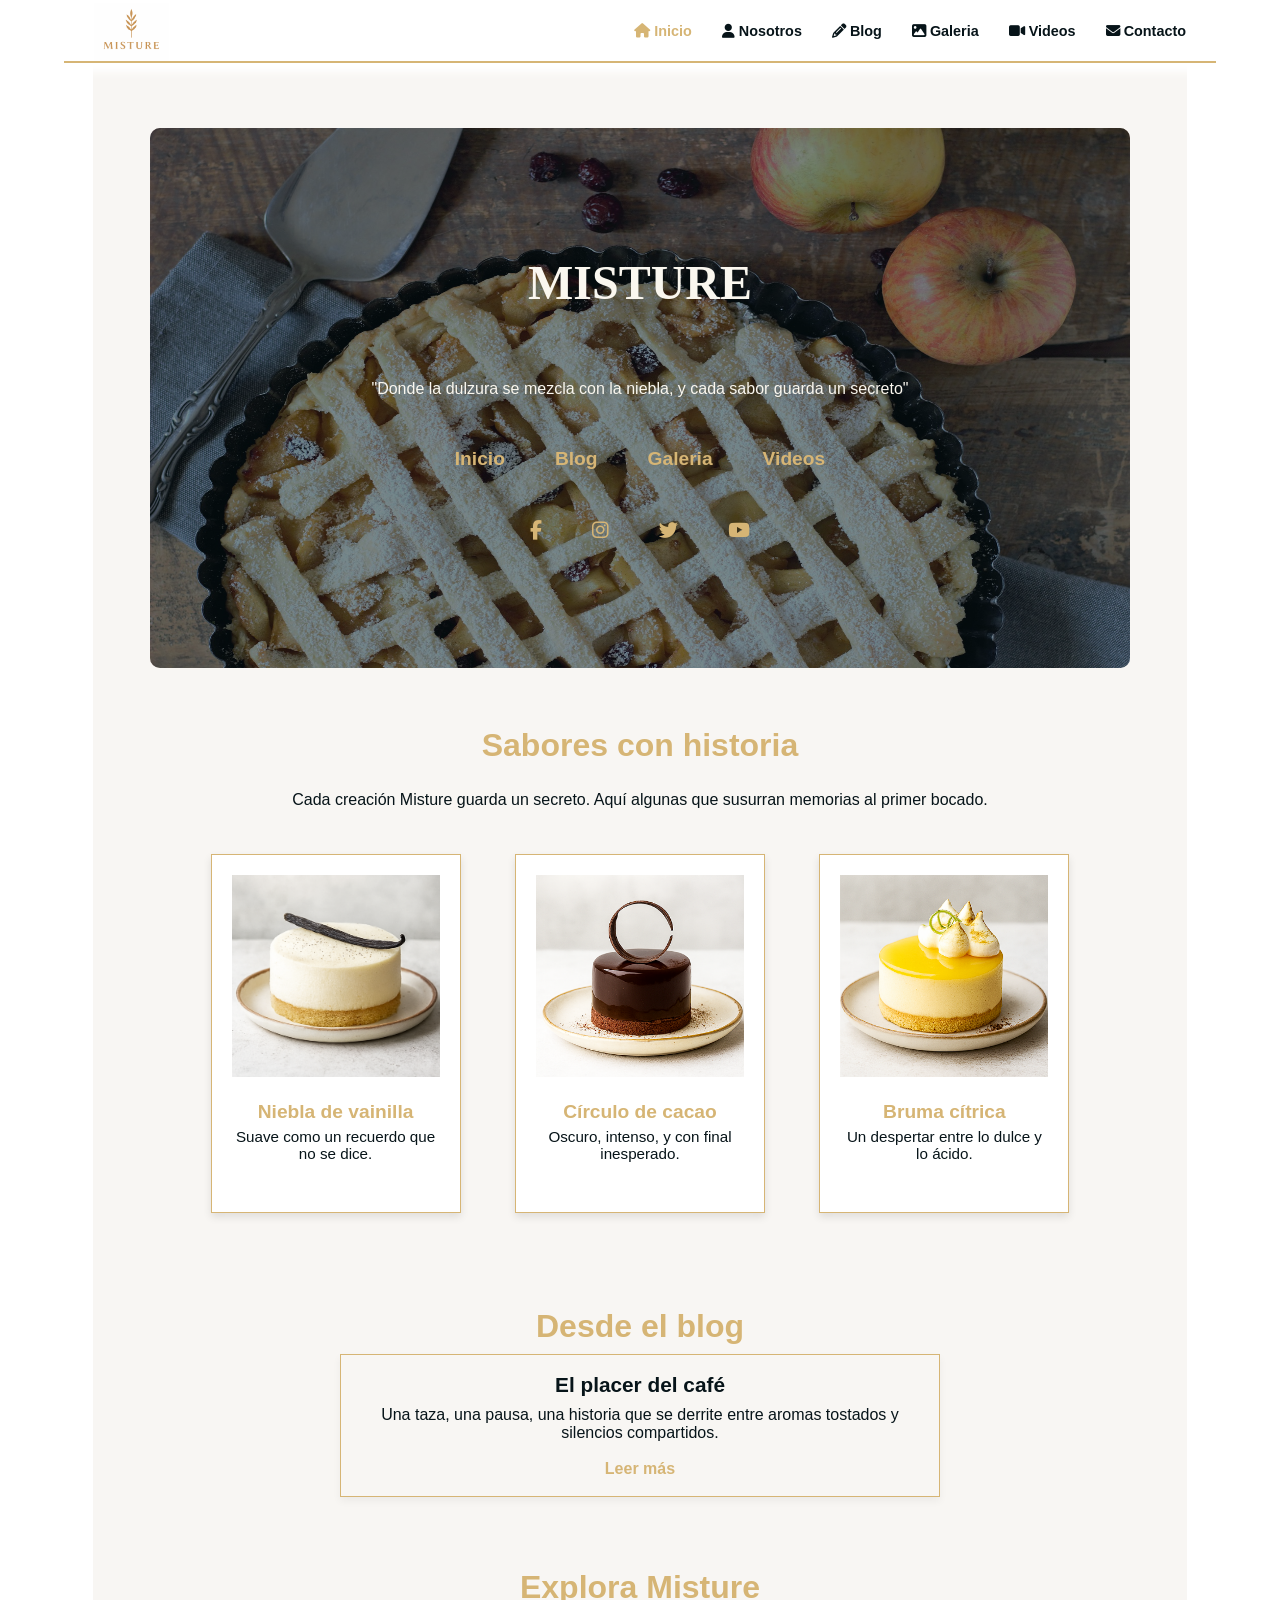
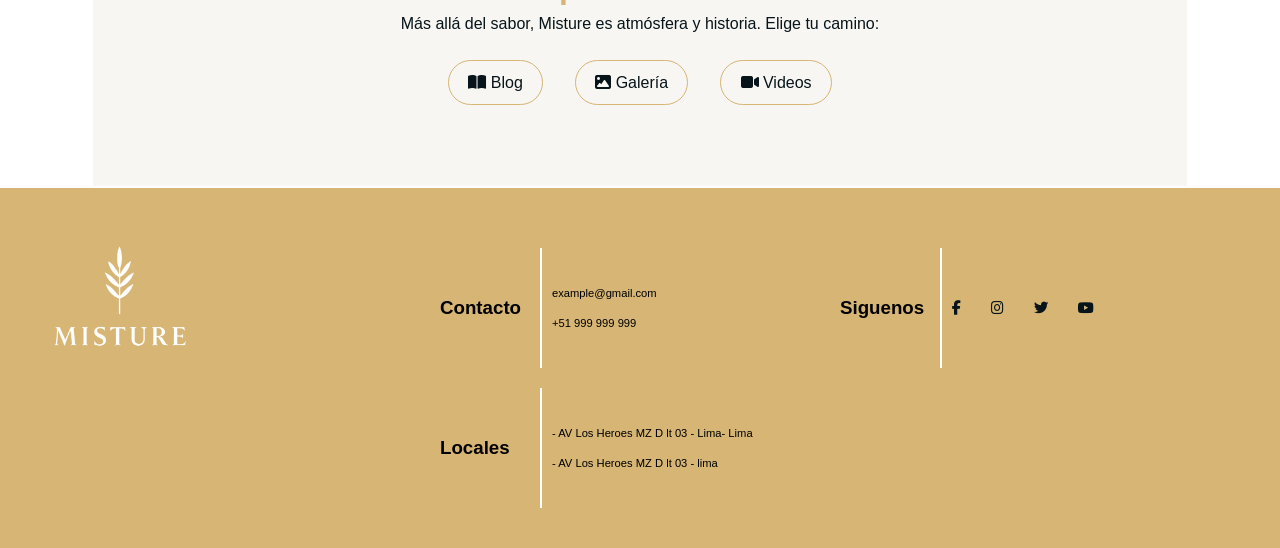
<file: index.html>
<!DOCTYPE html>
<html lang="es">

<head>
    <meta charset="UTF-8">
    <meta name="viewport" content="width=device-width, initial-scale=1.0">
    <link rel="stylesheet" href="css/style.css">
    <link rel="stylesheet" href="css/responsive.css">

    <link rel="shortcut icon" href="img/logo/iconLogoMistureOscuro.png" type="image/x-icon">

    <link rel="preconnect" href="https://fonts.googleapis.com">
    <link rel="preconnect" href="https://fonts.gstatic.com" crossorigin>
    <link href="https://fonts.googleapis.com/css2?family=Playwrite+DE+Grund+Guides&display=swap" rel="stylesheet">
    <link rel="stylesheet" href="https://cdnjs.cloudflare.com/ajax/libs/font-awesome/6.4.0/css/all.min.css">


    <title>Misture</title>
</head>

<body>

    <div id="mainContainer">
        <header class="header">
            <div class="headerHead">
                <img src="img/logo/logoMistureClaro.png" alt="logo Misture">
                <nav class="menu">
                    <ul>
                        <li class="active"><a href="index.html" class="active"><i class="fa-solid fa-house"></i> Inicio</a></li>
                        <li><a href="nosotros.html"><i class="fa-solid fa-user"></i> Nosotros</a></li>
                        <li><a href="blog.html"><i class="fa-solid fa-pencil"></i> Blog</a></li>
                        <li><a href="galeria.html"><i class="fa-solid fa-image"></i> Galeria</a></li>
                        <li><a href="video.html"><i class="fa-solid fa-video"></i> Videos</a></li>
                        <li><a href="contacto.html"><i class="fa-solid fa-envelope"></i> Contacto</a></li>
                    </ul>
                </nav>
                <button id="toggleBtn"><i class="fa-solid fa-bars"></i></button>
            </div>
        </header>

        <div class="content">
            <section id="presentation">
                <img src="img/apple-pie-5479993_1920.jpg" alt="apple-pie-5479993_1920">
                <div class="txtPresentation">
                    <h1>MISTURE</h1>
                    <p>"Donde la dulzura se mezcla con la niebla, y cada sabor guarda un secreto"</p>
                    <div class="menu">
                        <ul>
                            <li><a href="index.html"> Inicio</a></li>
                            <li><a href="blog.html">Blog</a></li>
                            <li><a href="galeria.html">Galeria</a></li>
                            <li><a href="video.html">Videos</a></li>
                        </ul>
                    </div>

                    <div class="menu ">
                        <ul>
                            <li><a href="https://www.facebook.com" target="_blank"><i
                                        class="fa-brands fa-facebook-f"></i></a></li>
                            <li><a href="https://www.instagram.com" target="_blank"><i
                                        class="fa-brands fa-instagram"></i></a></li>
                            <li><a href="https://www.x.com" target="_blank"><i class="fa-brands fa-twitter"></i></a>
                            </li>
                            <li><a href="https://www.youtube.com" target="_blank"><i
                                        class="fa-brands fa-youtube"></i></a></li>
                        </ul>
                    </div>

                </div>
            </section>

            <section class="sabores">
                <h2>Sabores con historia</h2> <br>
                <p>Cada creación Misture guarda un secreto. Aquí algunas que susurran memorias al primer bocado.</p>

                <div class="sabores-flex">
                    <div class="sabor-card">
                        <img src="img/nieblaDeVainilla.png" alt="imagen de niebla de Vainilla">
                        <div class="cardText">
                            <h3>Niebla de vainilla</h3>
                            <p>Suave como un recuerdo que no se dice.</p>
                        </div>
                    </div>
                    <div class="sabor-card">
                        <img src="img/CirculoDeCacao.png" alt="imagen de Circulo De Cacao">
                        <div class="cardText">
                            <h3>Círculo de cacao</h3>
                            <p>Oscuro, intenso, y con final inesperado.</p>
                        </div>
                    </div>
                    <div class="sabor-card">
                        <img src="img/BrumaCitrica.png" alt="imagen de Bruma Citrica">
                        <div class="cardText">
                            <h3>Bruma cítrica</h3>
                            <p>Un despertar entre lo dulce y lo ácido.</p>
                        </div>
                    </div>
                </div>
            </section>

            <section class="destacado-blog">
                <h2>Desde el blog</h2>
                <article>
                    <h3>El placer del café</h3>
                    <p>Una taza, una pausa, una historia que se derrite entre aromas tostados y silencios compartidos.
                    </p>
                    <a href="blog.html">Leer más</a>
                </article>
            </section>

            <section class="explora">
                <h2>Explora Misture</h2>
                <p>Más allá del sabor, Misture es atmósfera y historia. Elige tu camino:</p>
                <div class="explora-links">
                    <a href="blog.html"><i class="fa-solid fa-book-open"></i> Blog</a>
                    <a href="galeria.html"><i class="fa-solid fa-image"></i> Galería</a>
                    <a href="videos.html"><i class="fa-solid fa-video"></i> Videos</a>
                </div>
            </section>

        </div>

    </div>

    <footer class="footer">
        <div class="footer-card">
            <img src="img/logo/logoMisture-removebg-preview.png" alt="">
        </div>

        <div class="footer-card">
            <h3>Contacto</h3>
            <div class="line-separcion"></div>
            <div class="footer-card-txt">
                <p>example@gmail.com</p> <br>
                <p>+51 999 999 999</p>
            </div>
        </div>

        <div class="footer-card">
            <h3>Siguenos</h3>
            <div class="line-separcion"></div>
            <div class="menu ">
                <ul>
                    <li><a href="https://www.facebook.com" target="_blank"><i class="fa-brands fa-facebook-f"></i></a>
                    </li>
                    <li><a href="https://www.instagram.com" target="_blank"><i class="fa-brands fa-instagram"></i></a>
                    </li>
                    <li><a href="https://www.x.com" target="_blank"><i class="fa-brands fa-twitter"></i></a></li>
                    <li><a href="https://www.youtube.com" target="_blank"><i class="fa-brands fa-youtube"></i></a></li>
                </ul>
            </div>
        </div>

        <div class="footer-card">
            <h3>Locales</h3>
            <div class="line-separcion"></div>
            <div class="footer-card-txt">
                <p>- AV Los Heroes MZ D lt 03 - Lima- Lima</p><br>
                <p>- AV Los Heroes MZ D lt 03 - lima</p>
            </div>
        </div>
    </footer>

    <script src="app.js"></script>

</body>

</html>
</file>
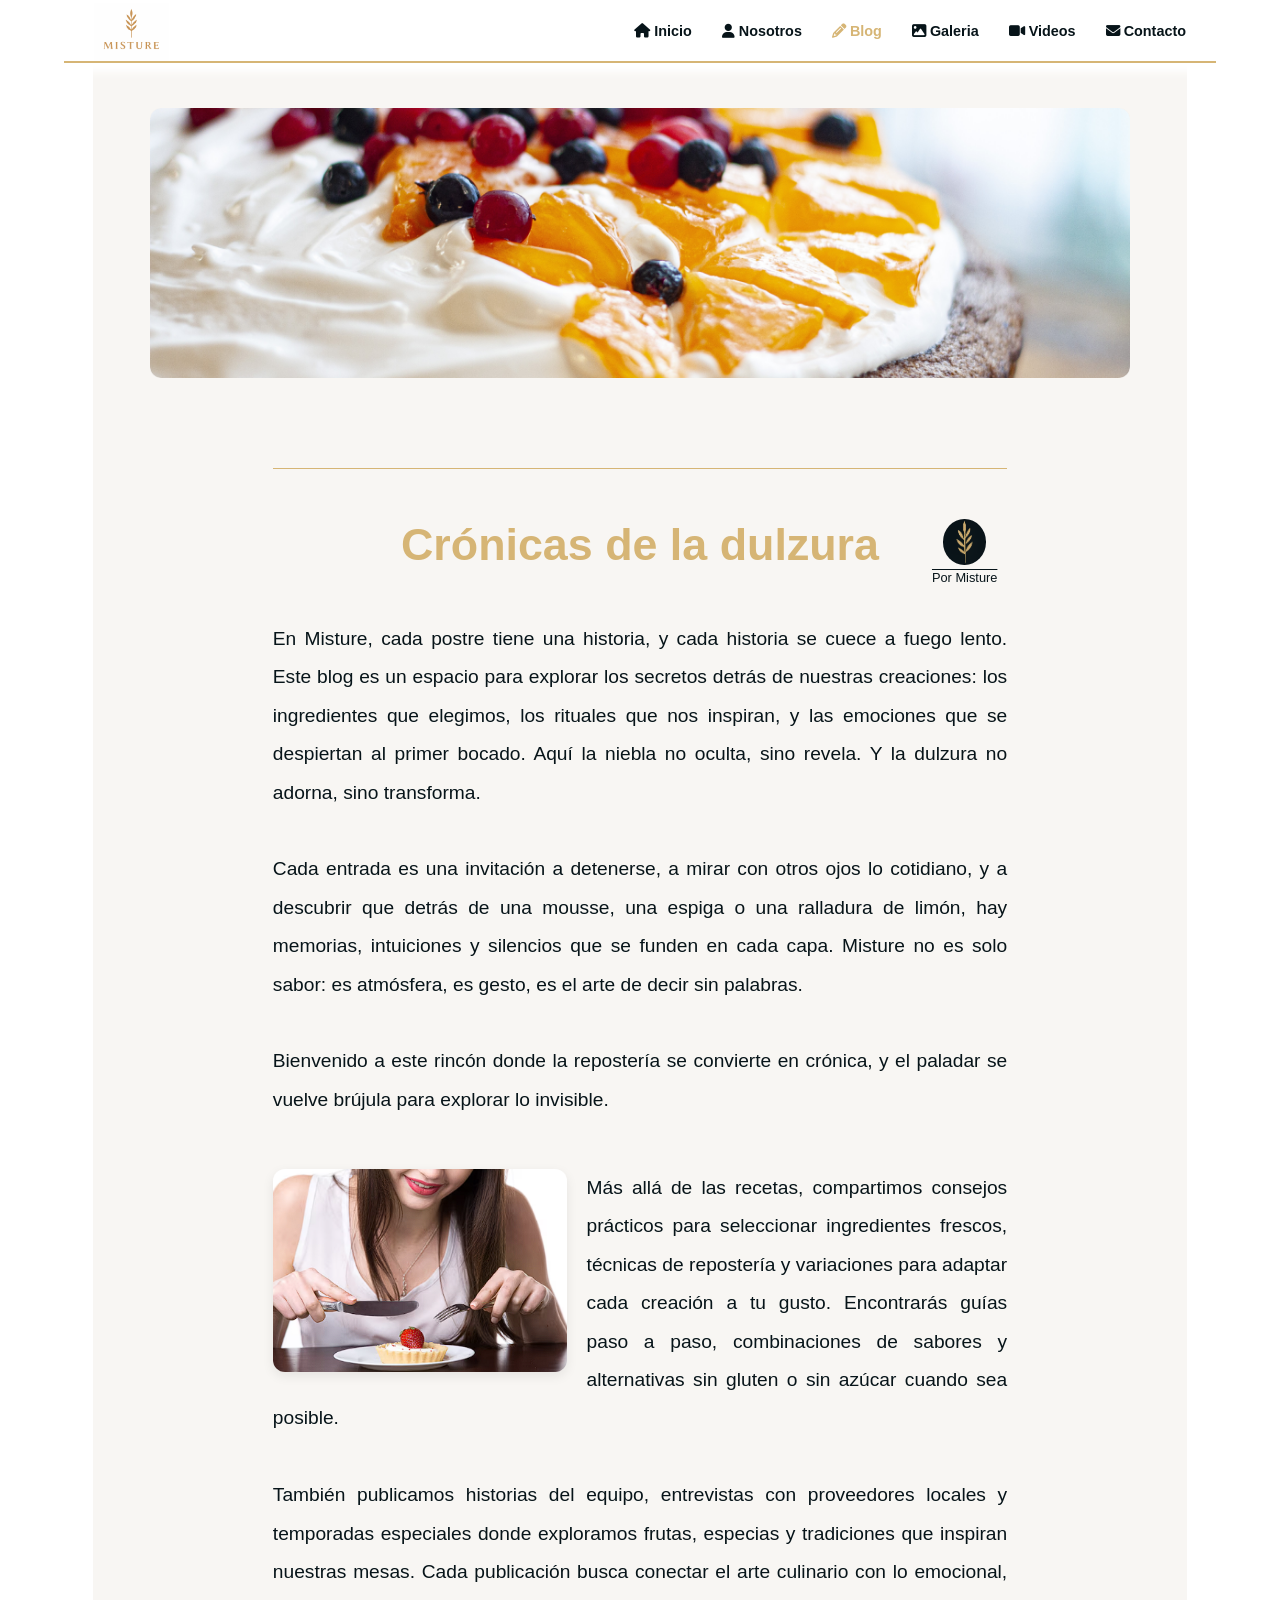
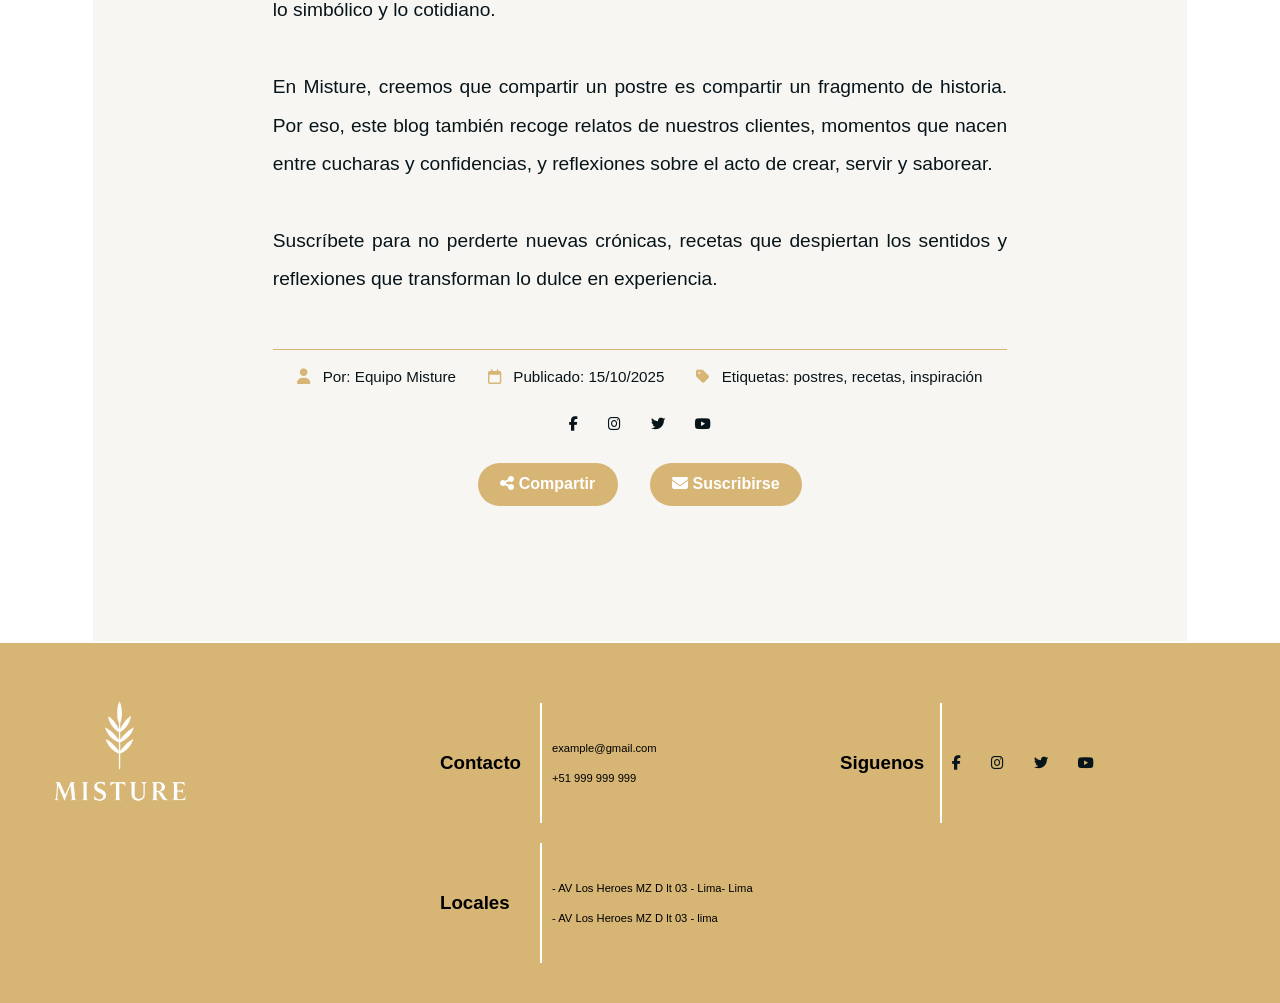
<file: blog.html>
<!DOCTYPE html>
<html lang="es">

<head>
    <meta charset="UTF-8">
    <meta name="viewport" content="width=device-width, initial-scale=1.0">
    <link rel="stylesheet" href="css/style.css">
    <link rel="stylesheet" href="css/styleBlog.css">
    <link rel="stylesheet" href="css/responsive.css">

    <link rel="shortcut icon" href="img/logo/iconLogoMistureOscuro.png" type="image/x-icon">
    <link rel="preconnect" href="https://fonts.googleapis.com">
    <link rel="preconnect" href="https://fonts.gstatic.com" crossorigin>
    <link href="https://fonts.googleapis.com/css2?family=Playwrite+DE+Grund+Guides&display=swap" rel="stylesheet">
    <link rel="stylesheet" href="https://cdnjs.cloudflare.com/ajax/libs/font-awesome/6.4.0/css/all.min.css">
    <title>Misture - Blog</title>
</head>

<body>

    <div id="mainContainer">

        <header class="header">
            <div class="headerHead">
                <img src="img/logo/logoMistureClaro.png" alt="logo Misture">
                <nav class="menu">
                    <ul>
                        <li><a href="index.html"><i class="fa-solid fa-house"></i> Inicio</a></li>
                        <li><a href="nosotros.html"><i class="fa-solid fa-user"></i> Nosotros</a></li>
                        <li class="active"><a href="blog.html" class="active"><i class="fa-solid fa-pencil"></i>
                                Blog</a></li>
                        <li><a href="galeria.html"><i class="fa-solid fa-image"></i> Galeria</a></li>
                        <li><a href="video.html"><i class="fa-solid fa-video"></i> Videos</a></li>
                        <li><a href="contacto.html"><i class="fa-solid fa-envelope"></i> Contacto</a></li>
                    </ul>
                </nav>
                <button id="toggleBtn"><i class="fa-solid fa-bars"></i></button>
            </div>
        </header>

        <div class="content">

            <div class="imgBlog">
                <img src="img/cake-4910417.jpg" alt="">
            </div>


            <div class="blog">

                <div class="blog-text">

                    <div class="blog-header">
                        <div></div>
                        <h1>Crónicas de la dulzura</h1>
                        <div class="blog-autor">
                            <img src="img/logo/iconLogoMistureOscuro.png" alt="logo Misture">
                            <p>Por Misture</p>
                        </div>
                    </div>

                    <div class="blog-intro">
                        <p>
                            En Misture, cada postre tiene una historia, y cada historia se cuece a fuego lento.
                            Este blog es un espacio para explorar los secretos detrás de nuestras creaciones:
                            los ingredientes que elegimos, los rituales que nos inspiran, y las emociones que se
                            despiertan al primer bocado.
                            Aquí la niebla no oculta, sino revela. Y la dulzura no adorna, sino transforma.
                            <br><br>
                            Cada entrada es una invitación a detenerse, a mirar con otros ojos lo cotidiano,
                            y a descubrir que detrás de una mousse, una espiga o una ralladura de limón,
                            hay memorias, intuiciones y silencios que se funden en cada capa.
                            Misture no es solo sabor: es atmósfera, es gesto, es el arte de decir sin palabras.
                            <br><br>
                            Bienvenido a este rincón donde la repostería se convierte en crónica,
                            y el paladar se vuelve brújula para explorar lo invisible.
                        </p>
                    </div>

                    <section class="blog-body">
                        <div class="blog-cuerpo">
                            <img src="img/persona comiendo .png" alt="Persona disfrutando un postre Misture">
                            <p>
                                Más allá de las recetas, compartimos consejos prácticos para seleccionar ingredientes
                                frescos,
                                técnicas de repostería y variaciones para adaptar cada creación a tu gusto.
                                Encontrarás guías paso a paso, combinaciones de sabores y alternativas sin gluten o sin
                                azúcar cuando sea posible.
                                <br><br>
                                También publicamos historias del equipo, entrevistas con proveedores locales y
                                temporadas especiales
                                donde exploramos frutas, especias y tradiciones que inspiran nuestras mesas.
                                Cada publicación busca conectar el arte culinario con lo emocional, lo simbólico y lo
                                cotidiano.
                                <br><br>
                                En Misture, creemos que compartir un postre es compartir un fragmento de historia.
                                Por eso, este blog también recoge relatos de nuestros clientes, momentos que nacen entre
                                cucharas y confidencias,
                                y reflexiones sobre el acto de crear, servir y saborear.
                                <br><br>
                                Suscríbete para no perderte nuevas crónicas, recetas que despiertan los sentidos
                                y reflexiones que transforman lo dulce en experiencia.
                            </p>
                        </div>
                    </section>

                </div>

                <div class="blog-meta">
                    <span class="author"><i class="fa-solid fa-user"></i> Por: Equipo Misture</span>
                    <span class="date"><i class="fa-regular fa-calendar"></i> Publicado: 15/10/2025</span>
                    <span class="tags"><i class="fa-solid fa-tag"></i> Etiquetas: postres, recetas, inspiración</span>
                </div>

                <div class="menu-blog">
                    <div class="menu ">
                        <ul>
                            <li><a href="https://www.facebook.com" target="_blank"><i
                                        class="fa-brands fa-facebook-f"></i></a></li>
                            <li><a href="https://www.instagram.com" target="_blank"><i
                                        class="fa-brands fa-instagram"></i></a></li>
                            <li><a href="https://www.x.com" target="_blank"><i class="fa-brands fa-twitter"></i></a>
                            </li>
                            <li><a href="https://www.youtube.com" target="_blank"><i
                                        class="fa-brands fa-youtube"></i></a></li>
                        </ul>
                    </div>
                </div>

                <div class="blog-actions">
                    <a href="#" class="btn"><i class="fa-solid fa-share-nodes"></i> Compartir</a>
                    <a href="#" class="btn"><i class="fa-solid fa-envelope"></i> Suscribirse</a>
                </div>
            </div>
        </div>
    </div>

    <footer class="footer">
        <div class="footer-card">
            <img src="img/logo/logoMisture-removebg-preview.png" alt="">
        </div>

        <div class="footer-card">
            <h3>Contacto</h3>
            <div class="line-separcion"></div>
            <div class="footer-card-txt">
                <p>example@gmail.com</p> <br>
                <p>+51 999 999 999</p>
            </div>
        </div>

        <div class="footer-card">
            <h3>Siguenos</h3>
            <div class="line-separcion"></div>
            <div class="menu ">
                <ul>
                    <li><a href="https://www.facebook.com" target="_blank"><i class="fa-brands fa-facebook-f"></i></a>
                    </li>
                    <li><a href="https://www.instagram.com" target="_blank"><i class="fa-brands fa-instagram"></i></a>
                    </li>
                    <li><a href="https://www.x.com" target="_blank"><i class="fa-brands fa-twitter"></i></a></li>
                    <li><a href="https://www.youtube.com" target="_blank"><i class="fa-brands fa-youtube"></i></a></li>
                </ul>
            </div>
        </div>

        <div class="footer-card">
            <h3>Locales</h3>
            <div class="line-separcion"></div>
            <div class="footer-card-txt">
                <p>- AV Los Heroes MZ D lt 03 - Lima- Lima</p><br>
                <p>- AV Los Heroes MZ D lt 03 - lima</p>
            </div>
        </div>
    </footer>

    <script src="app.js"></script>

</body>

</html>
</file>
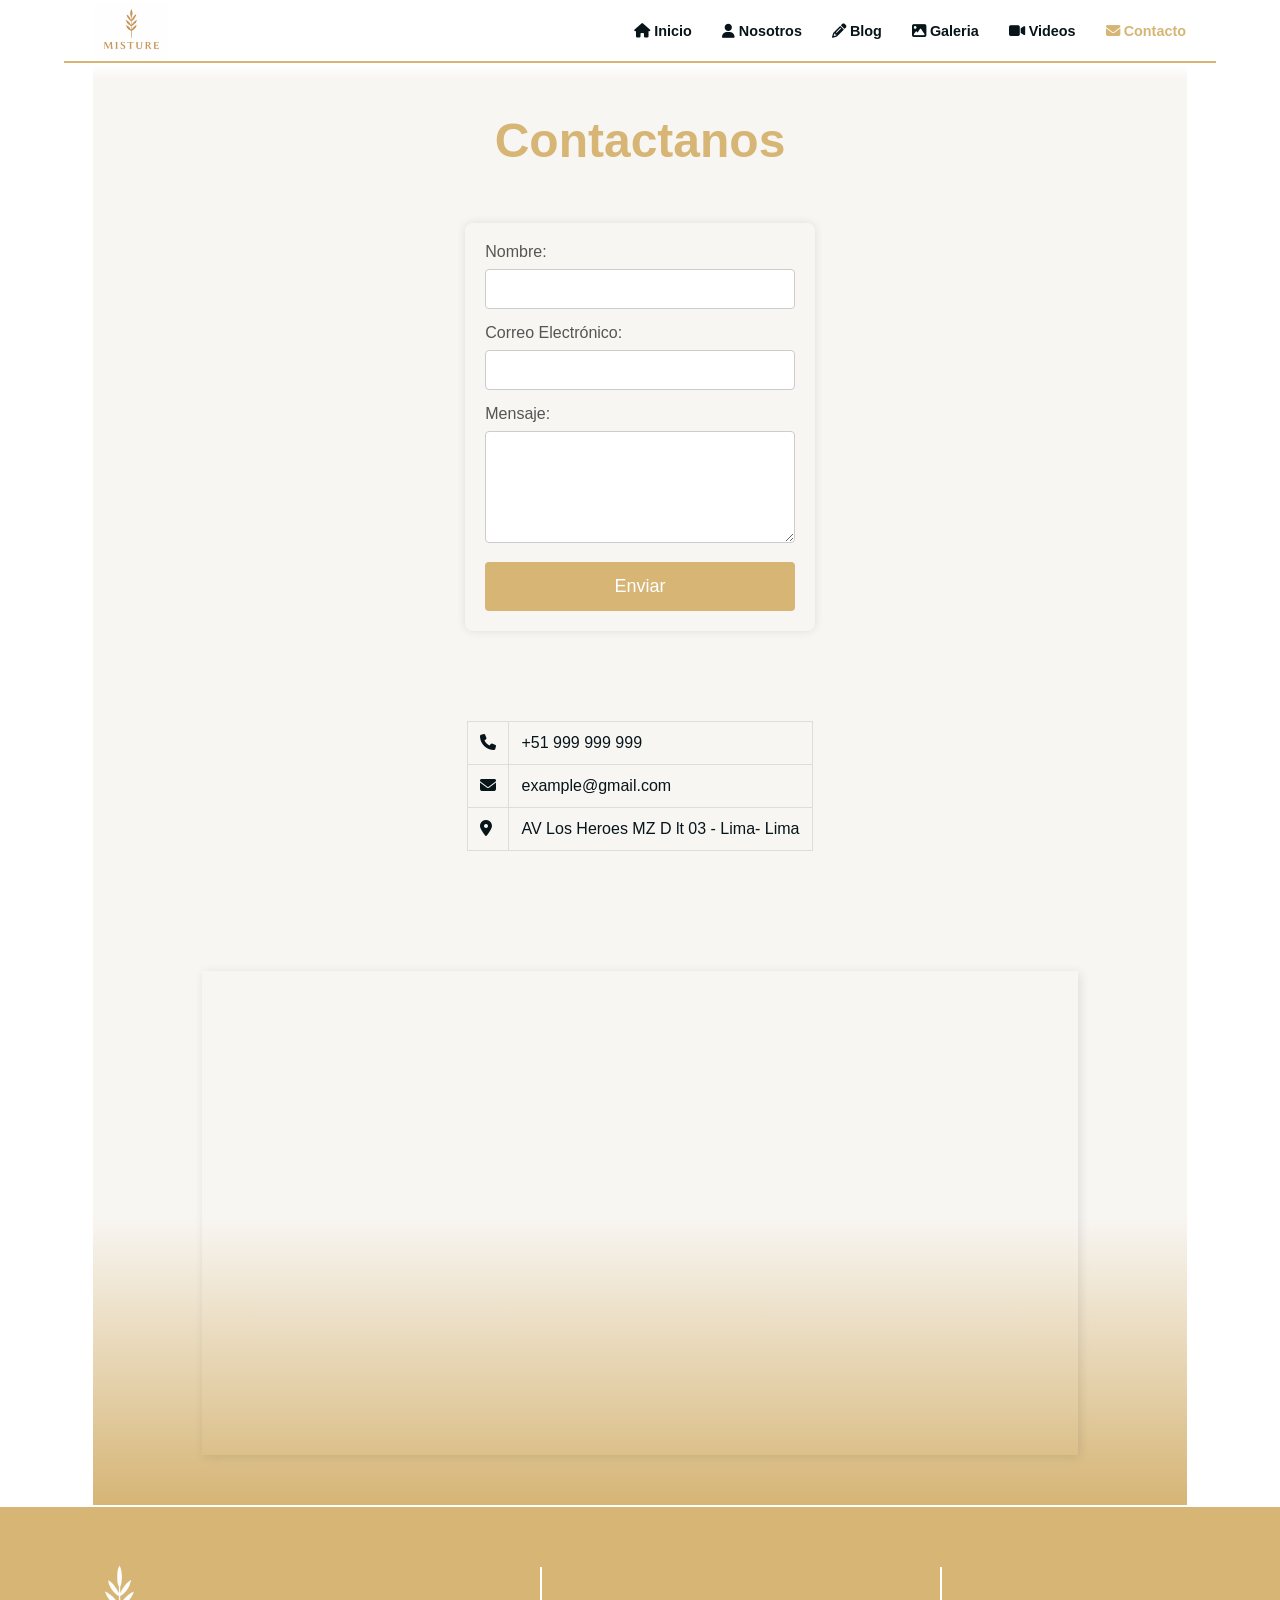
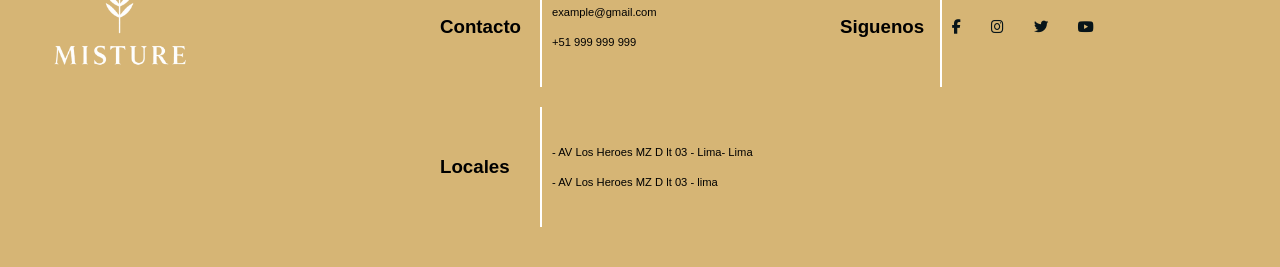
<file: contacto.html>
<!DOCTYPE html>
<html lang="es">

<head>
    <meta charset="UTF-8">
    <meta name="viewport" content="width=device-width, initial-scale=1.0">
    <link rel="stylesheet" href="css/style.css">
    <link rel="stylesheet" href="css/styleBlog.css">
    <link rel="stylesheet" href="css/styleVideo.css">
    <link rel="stylesheet" href="css/styleGaleria.css">
    <link rel="stylesheet" href="css/styleContacto.css">
    <link rel="stylesheet" href="css/responsive.css">

    <link rel="shortcut icon" href="img/logo/iconLogoMistureOscuro.png" type="image/x-icon">

    <link rel="preconnect" href="https://fonts.googleapis.com">
    <link rel="preconnect" href="https://fonts.gstatic.com" crossorigin>
    <link href="https://fonts.googleapis.com/css2?family=Playwrite+DE+Grund+Guides&display=swap" rel="stylesheet">
    <link rel="stylesheet" href="https://cdnjs.cloudflare.com/ajax/libs/font-awesome/6.4.0/css/all.min.css">


    <title>Misture - Contacto</title>
</head>

<body>

    <div id="mainContainer">
        <header class="header">
            <div class="headerHead">
                <img src="img/logo/logoMistureClaro.png" alt="logo Misture">
                <nav class="menu">
                    <ul>
                        <li><a href="index.html"><i class="fa-solid fa-house"></i> Inicio</a></li>
                        <li><a href="nosotros.html"><i class="fa-solid fa-user"></i> Nosotros</a></li>
                        <li><a href="blog.html"><i class="fa-solid fa-pencil"></i> Blog</a></li>
                        <li><a href="galeria.html"><i class="fa-solid fa-image"></i> Galeria</a></li>
                        <li><a href="video.html"><i class="fa-solid fa-video"></i> Videos</a></li>
                        <li class="active"><a href="contacto.html" class="active"> <i
                                    class="fa-solid fa-envelope"></i></i>
                                Contacto</a></li>
                    </ul>
                </nav>
                <button id="toggleBtn"><i class="fa-solid fa-bars"></i></button>
            </div>
        </header>

        <div class="content">
            <h1>Contactanos</h1>

            <div class="contact-form">
                <form action="#" method="post">
                    <label for="name">Nombre:</label>
                    <input type="text" id="name" name="name" required>

                    <label for="email">Correo Electrónico:</label>
                    <input type="email" id="email" name="email" required>

                    <label for="message">Mensaje:</label>
                    <textarea id="message" name="message" rows="5" required></textarea>

                    <button type="submit">Enviar</button>
                </form>
            </div>

            <div class="contactos">
                <table>
                    <tr>
                        <td><i class="fa-solid fa-phone"></i></td>
                        <td>+51 999 999 999</td>
                    </tr>
                    <tr>
                        <td><i class="fa-solid fa-envelope"></i></td>
                        <td>example@gmail.com </td>
                    </tr>
                    <tr>
                        <td><i class="fa-solid fa-location-dot"></i></td>
                        <td>AV Los Heroes MZ D lt 03 - Lima- Lima</td>
                    </tr>


                </table>
            </div>

            <div class="mapa">
                <iframe
                    src="https://www.google.com/maps/embed?pb=!1m14!1m12!1m3!1d3280.820622186393!2d-76.94693818162314!3d-12.072720360249399!2m3!1f0!2f0!3f0!3m2!1i1024!2i768!4f13.1!5e0!3m2!1ses!2spe!4v1762739074972!5m2!1ses!2spe"
                    width="600" height="450" style="border:0;" allowfullscreen="" loading="lazy"
                    referrerpolicy="no-referrer-when-downgrade"></iframe>
            </div>

        </div>

    </div>

    <footer class="footer">
        <div class="footer-card">
            <img src="img/logo/logoMisture-removebg-preview.png" alt="">
        </div>

        <div class="footer-card">
            <h3>Contacto</h3>
            <div class="line-separcion"></div>
            <div class="footer-card-txt">
                <p>example@gmail.com</p> <br>
                <p>+51 999 999 999</p>
            </div>
        </div>

        <div class="footer-card">
            <h3>Siguenos</h3>
            <div class="line-separcion"></div>
            <div class="menu ">
                <ul>
                    <li><a href="https://www.facebook.com" target="_blank"><i class="fa-brands fa-facebook-f"></i></a>
                    </li>
                    <li><a href="https://www.instagram.com" target="_blank"><i class="fa-brands fa-instagram"></i></a>
                    </li>
                    <li><a href="https://www.x.com" target="_blank"><i class="fa-brands fa-twitter"></i></a></li>
                    <li><a href="https://www.youtube.com" target="_blank"><i class="fa-brands fa-youtube"></i></a></li>
                </ul>
            </div>
        </div>

        <div class="footer-card">
            <h3>Locales</h3>
            <div class="line-separcion"></div>
            <div class="footer-card-txt">
                <p>- AV Los Heroes MZ D lt 03 - Lima- Lima</p><br>
                <p>- AV Los Heroes MZ D lt 03 - lima</p>
            </div>
        </div>
    </footer>

    <script src="app.js"></script>

</body>

</html>
</file>
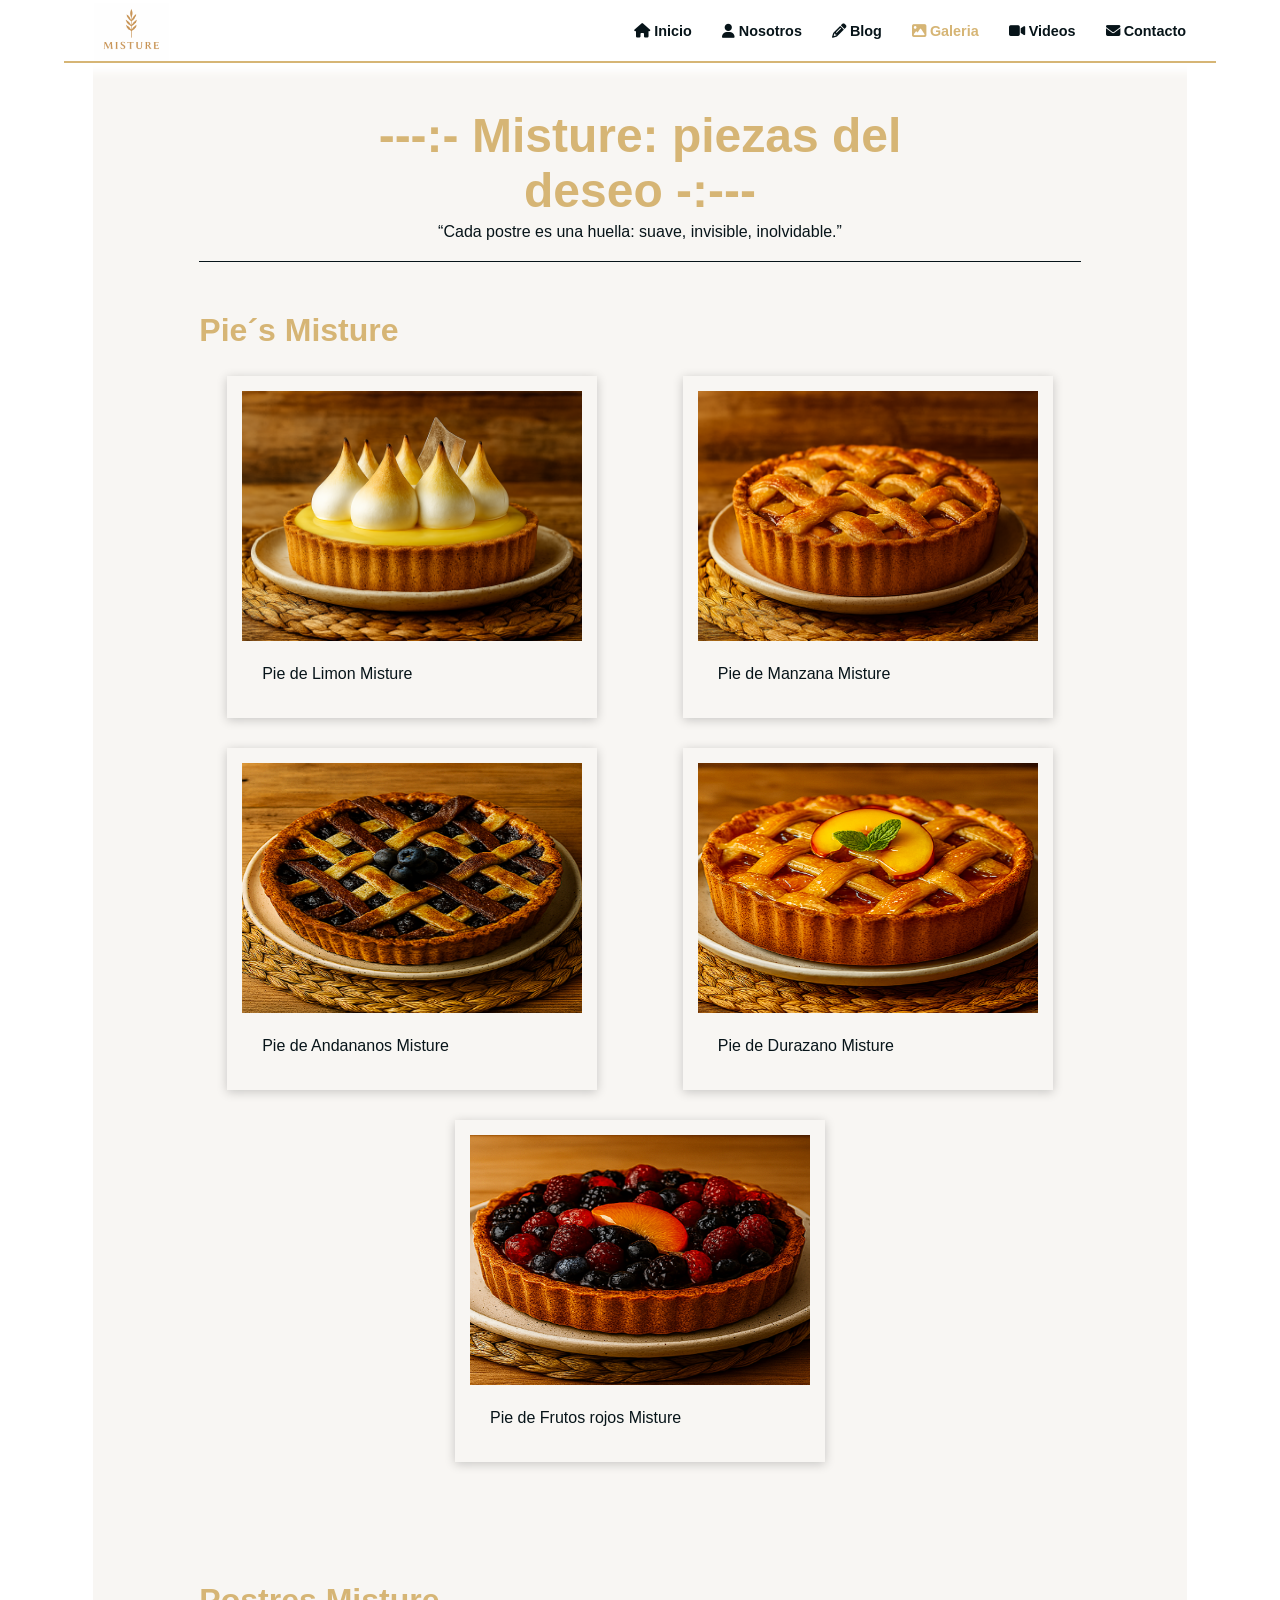
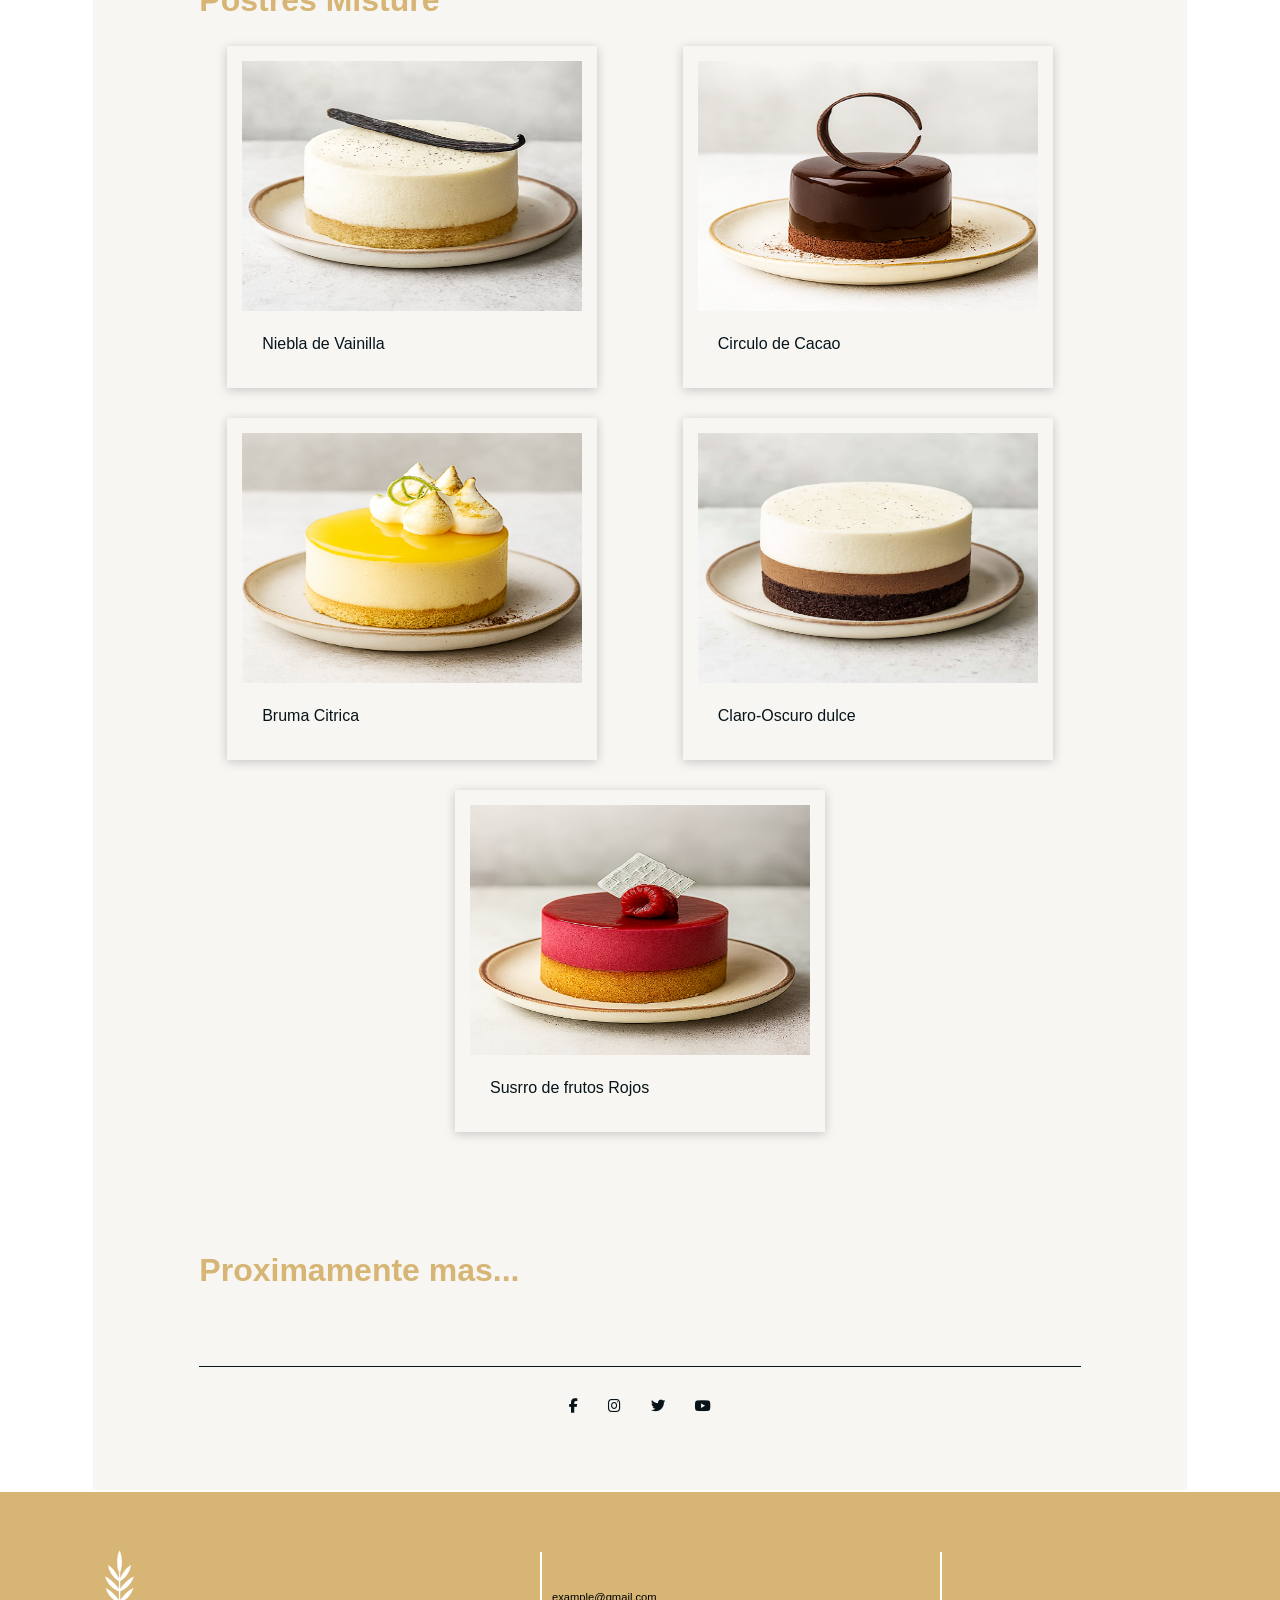
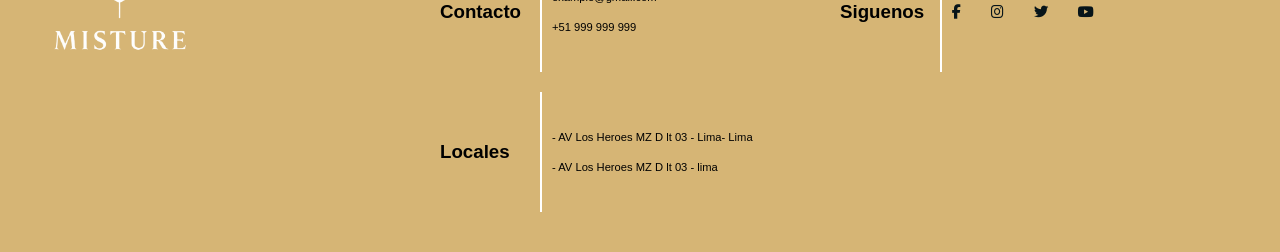
<file: galeria.html>
<!DOCTYPE html>
<html lang="es">

<head>
    <meta charset="UTF-8">
    <meta name="viewport" content="width=device-width, initial-scale=1.0">
    <link rel="stylesheet" href="css/style.css">
    <link rel="stylesheet" href="css/styleBlog.css">
    <link rel="stylesheet" href="css/styleGaleria.css">
    <link rel="stylesheet" href="css/responsive.css">

    <link rel="shortcut icon" href="img/logo/iconLogoMistureOscuro.png" type="image/x-icon">
    <link rel="preconnect" href="https://fonts.googleapis.com">
    <link rel="preconnect" href="https://fonts.gstatic.com" crossorigin>
    <link href="https://fonts.googleapis.com/css2?family=Playwrite+DE+Grund+Guides&display=swap" rel="stylesheet">
    <link rel="stylesheet" href="https://cdnjs.cloudflare.com/ajax/libs/font-awesome/6.4.0/css/all.min.css">
    <title>Misture - Galeria</title>
</head>

<body>

    <div id="mainContainer">
        <header class="header">
            <div class="headerHead">
                <img src="img/logo/logoMistureClaro.png" alt="logo Misture">
                <nav class="menu">
                    <ul>
                        <li><a href="index.html"><i class="fa-solid fa-house"></i> Inicio</a></li>
                        <li><a href="nosotros.html"><i class="fa-solid fa-user"></i> Nosotros</a></li>
                        <li><a href="blog.html"><i class="fa-solid fa-pencil"></i> Blog</a></li>
                        <li class="active"><a href="galeria.html" class="active"><i class="fa-solid fa-image"></i>
                                Galeria</a></li>
                        <li><a href="video.html"><i class="fa-solid fa-video"></i> Videos</a></li>
                        <li><a href="contacto.html"><i class="fa-solid fa-envelope"></i> Contacto</a></li>
                    </ul>
                </nav>
                <button id="toggleBtn"><i class="fa-solid fa-bars"></i></button>
            </div>
        </header>

        <div class="content">
            <div class="text-initial">
                <h1>---:- Misture: piezas del deseo -:---</h1>
                <p>“Cada postre es una huella: suave, invisible, inolvidable.”</p>
            </div>

            <section id="mostrador">

                <article>
                    <h2>Pie´s Misture</h2>

                    <div class="mostrador-flex">
                        <div class="card">
                            <img src="img/pie´s Misture/pieDeLimonMisture.png" alt="">
                            <p>Pie de Limon Misture</p>
                        </div>
                        <div class="card">
                            <img src="img/pie´s Misture/pieDeManzanaMisture.png" alt="">
                            <p>Pie de Manzana Misture</p>
                        </div>
                        <div class="card">
                            <img src="img/pie´s Misture/pieDeArandanMisture.png" alt="">
                            <p>Pie de Andananos Misture</p>
                        </div>
                        <div class="card">
                            <img src="img/pie´s Misture/pieDeDuraznoMisture.png" alt="">
                            <p>Pie de Durazano Misture</p>
                        </div>
                        <div class="card">
                            <img src="img/pie´s Misture/pieDeFrutosRojos.png" alt="">
                            <p>Pie de Frutos rojos Misture</p>
                        </div>
                    </div>

                </article>

                <article>
                    <h2>Postres Misture</h2>

                    <div class="mostrador-flex">
                        <div class="card">
                            <img src="img/nieblaDeVainilla.png" alt="">
                            <p>Niebla de Vainilla</p>
                        </div>
                        <div class="card">
                            <img src="img/CirculoDeCacao.png" alt="">
                            <p>Circulo de Cacao</p>
                        </div>
                        <div class="card">
                            <img src="img/BrumaCitrica.png" alt="">
                            <p>Bruma Citrica</p>
                        </div>
                        <div class="card">
                            <img src="img/claroscuroDulce.png" alt="">
                            <p>Claro-Oscuro dulce</p>
                        </div>
                        <div class="card">
                            <img src="img/susurro de frutos rojos .png" alt="">
                            <p>Susrro de frutos Rojos</p>
                        </div>
                    </div>

                </article>

                <article>
                    <h2>Proximamente mas...</h2>
                </article>

            </section>

            <div class="menu-galeria">
                <div class="menu ">
                    <ul>
                        <li><a href="https://www.facebook.com" target="_blank"><i
                                    class="fa-brands fa-facebook-f"></i></a></li>
                        <li><a href="https://www.instagram.com" target="_blank"><i
                                    class="fa-brands fa-instagram"></i></a></li>
                        <li><a href="https://www.x.com" target="_blank"><i class="fa-brands fa-twitter"></i></a></li>
                        <li><a href="https://www.youtube.com" target="_blank"><i class="fa-brands fa-youtube"></i></a>
                        </li>
                    </ul>
                </div>
            </div>

        </div>
    </div>

    <footer class="footer">
        <div class="footer-card">
            <img src="img/logo/logoMisture-removebg-preview.png" alt="">
        </div>

        <div class="footer-card">
            <h3>Contacto</h3>
            <div class="line-separcion"></div>
            <div class="footer-card-txt">
                <p>example@gmail.com</p> <br>
                <p>+51 999 999 999</p>
            </div>
        </div>

        <div class="footer-card">
            <h3>Siguenos</h3>
            <div class="line-separcion"></div>
            <div class="menu ">
                <ul>
                    <li><a href="https://www.facebook.com" target="_blank"><i class="fa-brands fa-facebook-f"></i></a>
                    </li>
                    <li><a href="https://www.instagram.com" target="_blank"><i class="fa-brands fa-instagram"></i></a>
                    </li>
                    <li><a href="https://www.x.com" target="_blank"><i class="fa-brands fa-twitter"></i></a></li>
                    <li><a href="https://www.youtube.com" target="_blank"><i class="fa-brands fa-youtube"></i></a></li>
                </ul>
            </div>
        </div>

        <div class="footer-card">
            <h3>Locales</h3>
            <div class="line-separcion"></div>
            <div class="footer-card-txt">
                <p>- AV Los Heroes MZ D lt 03 - Lima- Lima</p><br>
                <p>- AV Los Heroes MZ D lt 03 - lima</p>
            </div>
        </div>
    </footer>

    <script src="app.js"></script>

</body>

</html>
</file>
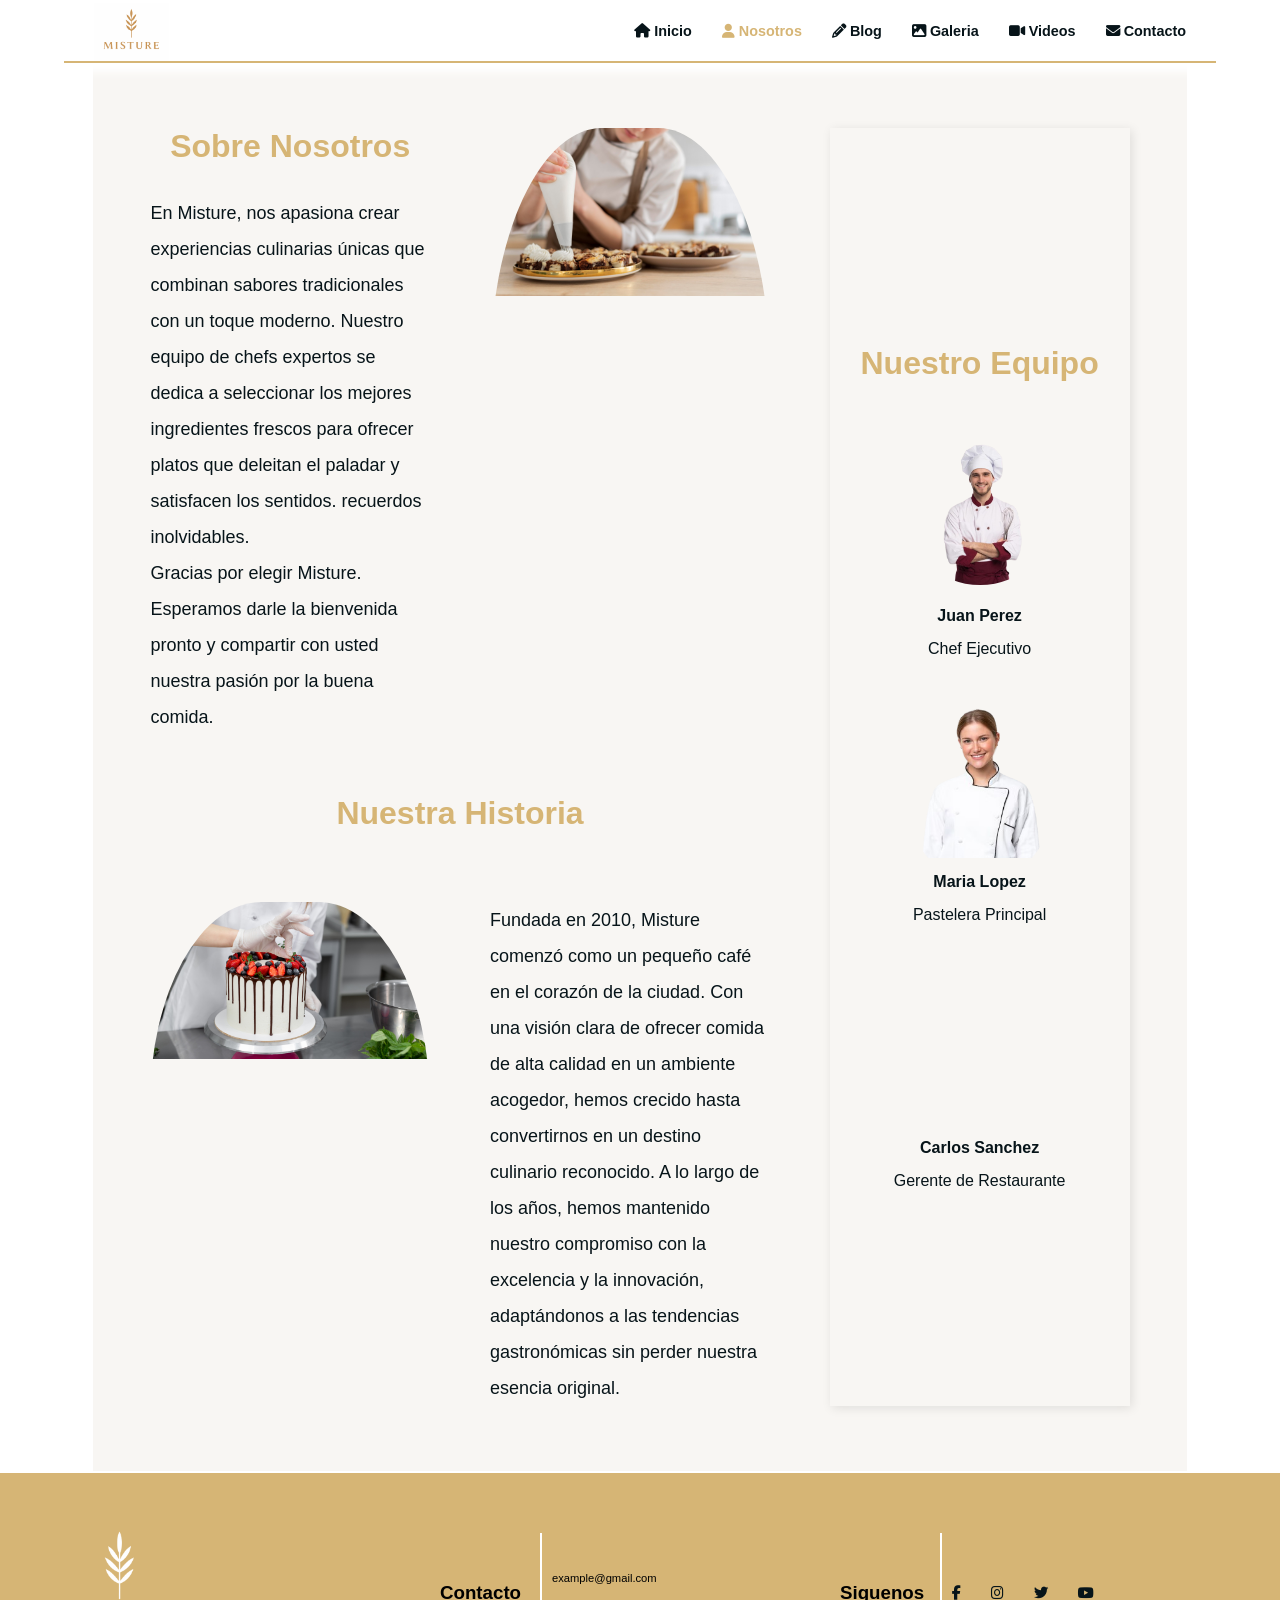
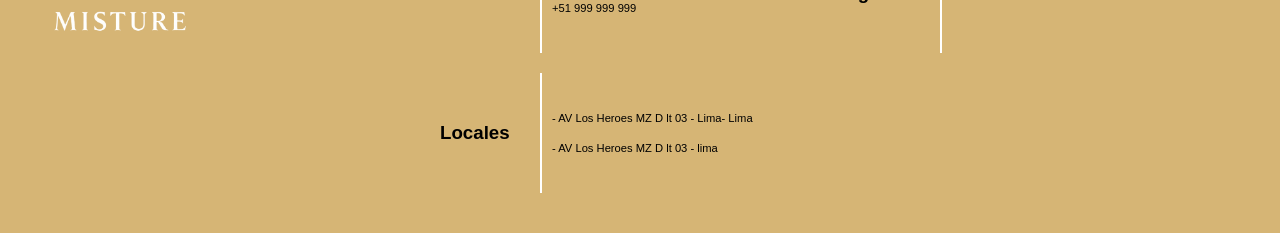
<file: nosotros.html>
<!DOCTYPE html>
<html lang="es">

<head>
    <meta charset="UTF-8">
    <meta name="viewport" content="width=device-width, initial-scale=1.0">

    <link rel="stylesheet" href="css/style.css">
    <link rel="stylesheet" href="css/styleGaleria.css">
    <link rel="stylesheet" href="css/styleNosotros.css">
    <link rel="stylesheet" href="css/responsive.css">

    <link rel="shortcut icon" href="img/logo/iconLogoMistureOscuro.png" type="image/x-icon">

    <link rel="preconnect" href="https://fonts.googleapis.com">
    <link rel="preconnect" href="https://fonts.gstatic.com" crossorigin>
    <link href="https://fonts.googleapis.com/css2?family=Playwrite+DE+Grund+Guides&display=swap" rel="stylesheet">
    <link rel="stylesheet" href="https://cdnjs.cloudflare.com/ajax/libs/font-awesome/6.4.0/css/all.min.css">

    <title>Misture - Nosotros</title>
</head>

<body>

    <div id="mainContainer">
        <header class="header">
            <div class="headerHead">
                <img src="img/logo/logoMistureClaro.png" alt="logo Misture">
                <nav class="menu">
                    <ul>
                        <li><a href="index.html"><i class="fa-solid fa-house"></i> Inicio</a></li>
                        <li class="active"><a href="nosotros.html" class="active"><i class="fa-solid fa-user"></i>
                                Nosotros</a></li>
                        <li><a href="blog.html"><i class="fa-solid fa-pencil"></i> Blog</a></li>
                        <li><a href="galeria.html"><i class="fa-solid fa-image"></i> Galeria</a></li>
                        <li><a href="video.html"><i class="fa-solid fa-video"></i> Videos</a></li>
                        <li><a href="contacto.html"><i class="fa-solid fa-envelope"></i> Contacto</a></li>
                    </ul>
                </nav>
                <button id="toggleBtn"><i class="fa-solid fa-bars"></i></button>
            </div>
        </header>

        <div class="content">
            <div class="nosotros">
                <div class="sobreNosotros-txt">
                    <h3>Sobre Nosotros</h3>
                    <p>
                        En Misture, nos apasiona crear experiencias culinarias únicas que combinan sabores tradicionales
                        con
                        un toque moderno. Nuestro equipo de chefs expertos se dedica a seleccionar los mejores
                        ingredientes
                        frescos para ofrecer platos que deleitan el paladar y satisfacen los sentidos.
                        recuerdos inolvidables. <br>
                        Gracias por elegir Misture. Esperamos darle la bienvenida pronto y compartir con usted nuestra
                        pasión por la buena comida.
                    </p>
                </div>
                <div class="sobreNosotros-img">
                    <img src="img/nosotros/reposteria.png" alt="">
                </div>

                <h3>Nuestra Historia</h3>

                <div class="story-img">
                    <img src="img/nosotros/reposteria2.jpg" alt="">
                </div>

                <div class="story-txt">
                    <p>
                        Fundada en 2010, Misture comenzó como un pequeño café en el corazón de la ciudad. Con una visión
                        clara
                        de ofrecer comida de alta calidad en un ambiente acogedor, hemos crecido hasta convertirnos en
                        un
                        destino culinario reconocido. A lo largo de los años, hemos mantenido nuestro compromiso con la
                        excelencia y la innovación, adaptándonos a las tendencias gastronómicas sin perder nuestra
                        esencia
                        original.
                    </p>
                </div>

                <aside>
                    <h3>Nuestro Equipo</h3>
                    <div class="team-member">
                        <div class="member-img">
                            <img src="img/nosotros/chef-removebg-preview.png" alt="Chef 1">
                        </div>
                        <h4>Juan Perez</h4>
                        <p>Chef Ejecutivo</p>
                    </div>
                    <div class="team-member">
                        <div class="member-img">
                            <img src="img/nosotros/chef2.png" alt="Chef 2">
                        </div>
                        <h4>Maria Lopez</h4>
                        <p>Pastelera Principal</p>
                    </div>
                    <div class="team-member">
                        <div class="member-img">
                        </div>
                        <h4>Carlos Sanchez</h4>
                        <p>Gerente de Restaurante</p>
                    </div>
                </aside>

            </div>
        </div>
    </div>

    <footer class="footer">
        <div class="footer-card">
            <img src="img/logo/logoMisture-removebg-preview.png" alt="">
        </div>

        <div class="footer-card">
            <h3>Contacto</h3>
            <div class="line-separcion"></div>
            <div class="footer-card-txt">
                <p>example@gmail.com</p> <br>
                <p>+51 999 999 999</p>
            </div>
        </div>

        <div class="footer-card">
            <h3>Siguenos</h3>
            <div class="line-separcion"></div>
            <div class="menu ">
                <ul>
                    <li><a href="https://www.facebook.com" target="_blank"><i class="fa-brands fa-facebook-f"></i></a>
                    </li>
                    <li><a href="https://www.instagram.com" target="_blank"><i class="fa-brands fa-instagram"></i></a>
                    </li>
                    <li><a href="https://www.x.com" target="_blank"><i class="fa-brands fa-twitter"></i></a></li>
                    <li><a href="https://www.youtube.com" target="_blank"><i class="fa-brands fa-youtube"></i></a>
                    </li>
                </ul>
            </div>
        </div>

        <div class="footer-card">
            <h3>Locales</h3>
            <div class="line-separcion"></div>
            <div class="footer-card-txt">
                <p>- AV Los Heroes MZ D lt 03 - Lima- Lima</p><br>
                <p>- AV Los Heroes MZ D lt 03 - lima</p>
            </div>
        </div>
    </footer>

    <script src="app.js"></script>

</body>

</html>
</file>
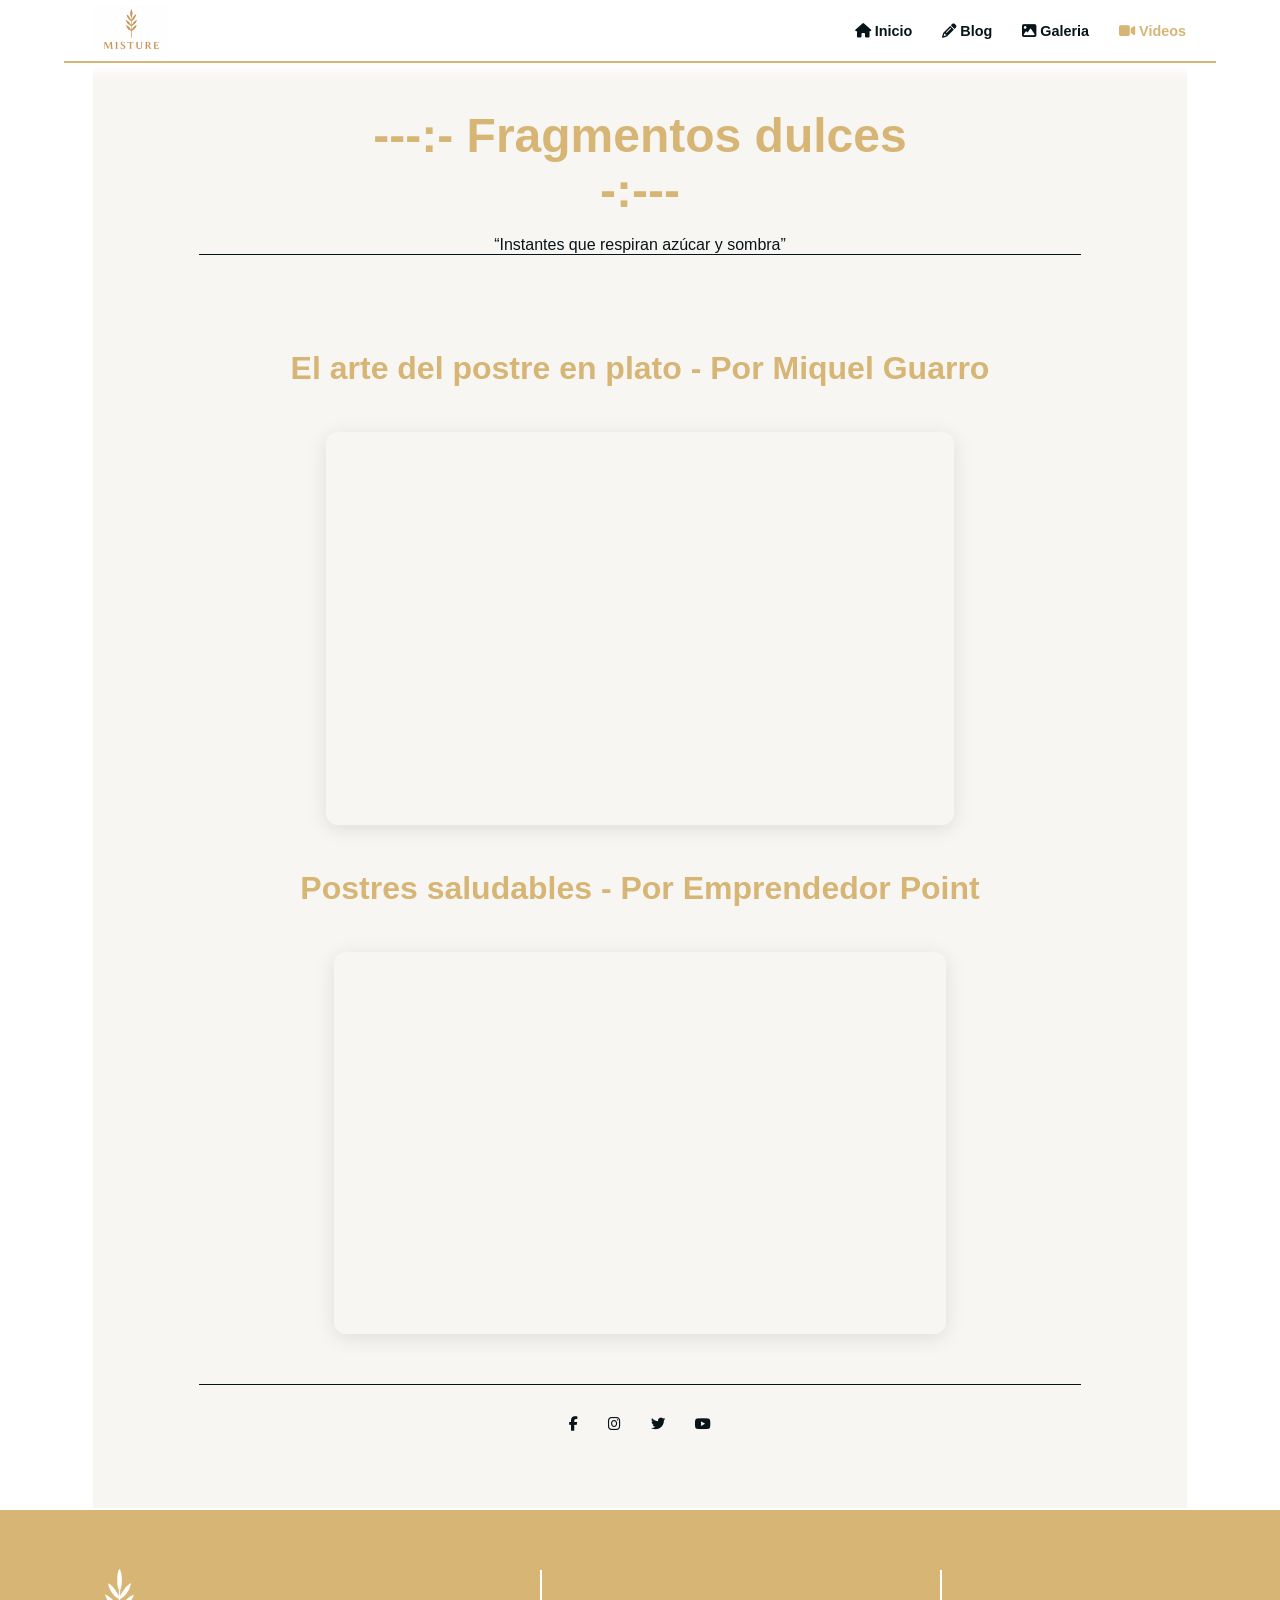
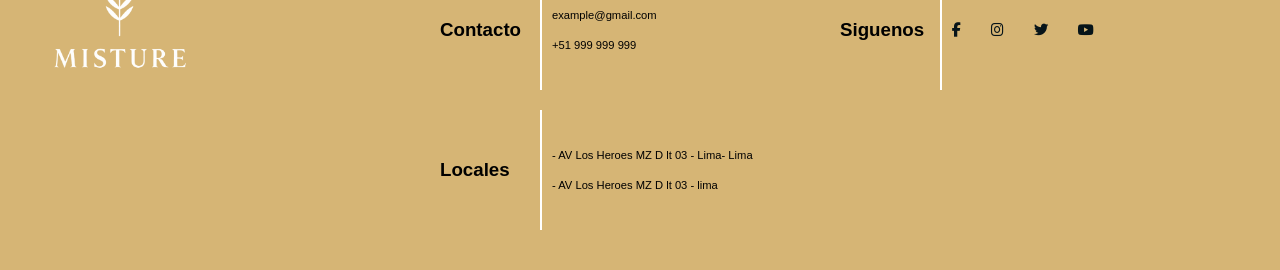
<file: video.html>
<!DOCTYPE html>
<html lang="es">
<head>
    <meta charset="UTF-8">
    <meta name="viewport" content="width=device-width, initial-scale=1.0">
    <link rel="stylesheet" href="css/style.css">
    <link rel="stylesheet" href="css/styleBlog.css">
    <link rel="stylesheet" href="css/styleVideo.css">

    <link rel="shortcut icon" href="img/logo/iconLogoMistureOscuro.png" type="image/x-icon">   
    <link rel="preconnect" href="https://fonts.googleapis.com">
    <link rel="preconnect" href="https://fonts.gstatic.com" crossorigin>
    <link href="https://fonts.googleapis.com/css2?family=Playwrite+DE+Grund+Guides&display=swap" rel="stylesheet">
    <link rel="stylesheet" href="https://cdnjs.cloudflare.com/ajax/libs/font-awesome/6.4.0/css/all.min.css">
    <title>Misture - Videos</title>
</head>
<body>
    
    <div id="mainContainer">
        <header class="header">
            <div class="headerHead">
                <img src="img/logo/logoMistureClaro.png" alt="logo Misture">
                <nav class="menu">
                    <ul>
                        <li><a href="index.html"><i class="fa-solid fa-house"></i><span> </span>Inicio</a></li>
                        <li><a href="blog.html"><i class="fa-solid fa-pencil"></i> Blog</a></li>
                        <li><a href="galeria.html"><i class="fa-solid fa-image"></i> Galeria</a></li>
                        <li><a href="video.html" class="active"><i class="fa-solid fa-video"></i> Videos</a></li>
                    </ul>
                </nav>
            </div>
        </header>

        <div class="content">
            <div class="text-initial">
                <h1>---:- Fragmentos dulces -:---</h1>
                <p>“Instantes que respiran azúcar y sombra”</p>
            </div>
            <section class="pantalla">
                <article>
                    <h2>El arte del postre en plato - Por Miquel Guarro</h2>
                    <div class="contenedor-video">
                        <iframe class="video" src="https://www.youtube-nocookie.com/embed/iLbyqr6ASiY?si=ejUmTwgF9bFnh19t" frameborder="0" allow="autoplay; fullscreen" allowfullscreen></iframe>
                    </div>
                </article>

                <article>
                    <h2>Postres saludables - Por Emprendedor Point</h2>
                    <div class="contenedor-video">
                        <iframe class="video" src="https://player.vimeo.com/video/703079642?badge=0&autopause=0&player_id=0&app_id=58479" frameborder="0" allow="autoplay; fullscreen" controls allowfullscreen></iframe>
                    </div>
                </article>
            </section>

            <div class="menu-video">
                <div class="menu ">
                    <ul>
                        <li><a href="https://www.facebook.com" target="_blank"><i class="fa-brands fa-facebook-f"></i></a></li>
                        <li><a href="https://www.instagram.com"target="_blank"><i class="fa-brands fa-instagram"></i></a></li>
                        <li><a href="https://www.x.com" target="_blank"><i class="fa-brands fa-twitter"></i></a></li>
                        <li><a href="https://www.youtube.com" target="_blank"><i class="fa-brands fa-youtube"></i></a></li>
                    </ul>
                </div>
            </div>

        </div>


    </div>

    <footer class="footer">
        <div class="footer-card">
            <img src="img/logo/logoMisture-removebg-preview.png" alt="">
        </div>

        <div class="footer-card">
            <h3>Contacto</h3>
            <div class="line-separcion"></div>
            <div class="footer-card-txt">
                <p>example@gmail.com</p> <br>
                <p>+51 999 999 999</p>
            </div>
        </div>

        <div class="footer-card">
            <h3>Siguenos</h3>
            <div class="line-separcion"></div>
            <div class="menu ">
                <ul>
                    <li><a href="https://www.facebook.com" target="_blank"><i class="fa-brands fa-facebook-f"></i></a></li>
                    <li><a href="https://www.instagram.com"target="_blank"><i class="fa-brands fa-instagram"></i></a></li>
                    <li><a href="https://www.x.com" target="_blank"><i class="fa-brands fa-twitter"></i></a></li>
                    <li><a href="https://www.youtube.com" target="_blank"><i class="fa-brands fa-youtube"></i></a></li>
                </ul>
            </div>
        </div>

        <div class="footer-card">
            <h3>Locales</h3>
            <div class="line-separcion"></div>
            <div class="footer-card-txt">
                <p>- AV Los Heroes MZ D lt 03 - Lima- Lima</p><br>
                <p>- AV Los Heroes MZ D lt 03 - lima</p>
            </div>
        </div>
    </footer>

</body>
</html>
</file>
<file: css/style.css>
:root {
    --baseColor: #071419;
    --textColorlight: #faf7ef;
    --goldColor: #d6b575;
    --lightOverlay: #f8f6f3;
}

* {
    margin: 0;
    padding: 0;
    box-sizing: border-box;
    font-family: "nunito", sans-serif;
}

#mainContainer {
    width: 90%;
    margin: auto;
}

.header {
    height: 7vh;
}

.header .headerHead {
    padding: 0 30px;
    position: fixed;
    top: 0;
    left: 5%;
    right: 5%;
    height: 7vh;
    display: flex;
    justify-content: space-between;
    align-items: center;
    border-bottom: 2px solid var(--goldColor);
    background-color: white;
    z-index: 100;
    box-shadow: 0 9px 9px rgba(255, 255, 255, 1);
}



.header .headerHead img {
    height: 100%;
}

.menu ul {
    list-style: none;
    display: flex;
    gap: 30px;
}

.menu ul li a {
    text-decoration: none;
    color: var(--baseColor);
    font-weight: bold;
    font-size: .9rem;
    transition: all 0.2s ease;
}

.menu ul li a:hover {
    color: var(--goldColor);
    transition: all 0.2s ease;
}

.menu ul li a.active {
    color: var(--goldColor);
}

#toggleBtn {
    display: none;
}

.content {
    width: 95%;
    min-height: 90vh;
    margin: auto;
    padding: 5vh 5%;
    background-color: var(--lightOverlay);
    font-family: 'Cormorant Garamond', serif;
    color: var(--baseColor);
}

.text-initial {
    width: 60%;
    margin: auto;
    display: flex;
    flex-direction: column;
    align-items: center;
    text-align: center;
}

/* Style for section  (presentation) */
#presentation {
    width: 100%;
    height: 60vh;
    margin-top: 20px;
    border-radius: 10px;
    overflow: hidden;
    position: relative;
}

#presentation img {
    width: 100%;
    height: 100%;
}

.txtPresentation {
    position: absolute;
    top: 0;
    left: 0;
    width: 100%;
    height: 100%;
    padding: clamp(50px, 10vw, 250px);
    background-color: rgba(7, 20, 25, 0.5);
    z-index: 1;
    display: flex;
    flex-direction: column;
    justify-content: center;
    align-items: center;
    gap: 50px;
    color: var(--textColorlight);
}

.txtPresentation h1 {
    font-family: 'Playfair Display', serif;
    font-size: 3rem;
    margin-bottom: 20px;
}

.txtPresentation .menu ul {
    gap: 50px;
}

.txtPresentation .menu ul li a {
    font-size: 1.2rem;
    color: var(--goldColor);
}

.txtPresentation .menu ul li a:hover {
    color: var(--textColorlight);
}

.txtPresentation .menu ul li a.active {
    color: var(--textColorlight);
}

/* Styles for (sabores) Section */

.sabores {
    margin: 2.5vh 0;
    padding: 4vh 5%;
    text-align: center;
    font-family: 'Cormorant Garamond', serif;
}

.sabores h2 {
    font-size: 2rem;
    color: var(--goldColor);
    margin-bottom: 1vh;
}

.sabores p {
    font-size: 1rem;
    color: var(--baseColor);
    margin-bottom: 4vh;
}

.sabores-flex {
    margin-top: 5vh;
    display: flex;
    justify-content: space-around;
    flex-wrap: wrap;
    gap: 2rem;
}

.sabor-card {
    width: 250px;
    padding: 20px 20px 0;
    background-color: white;
    border: 1px solid var(--goldColor);
    box-shadow: 0 4px 8px rgba(0, 0, 0, 0.1);
    transition: transform 0.3s ease;
}

.sabor-card:hover {
    transform: scale(102%);
}

.sabor-card .cardText {
    margin-top: 20px;
}

.sabor-card h3 {
    font-size: 1.2rem;
    color: var(--goldColor);
    margin-bottom: 0.5vh;
}

.sabor-card p {
    font-size: 0.95rem;
    color: var(--baseColor);
}

.sabor-card img {
    width: 100%;
    height: 60%;
}


/* Styles for (explora) section */

.explora {
    padding: 4vh 5%;
    text-align: center;
}

.explora h2 {
    font-size: 2rem;
    color: var(--goldColor);
    margin-bottom: 1vh;
}

.explora p {
    font-size: 1rem;
    color: var(--baseColor);
    margin-bottom: 3vh;
}

.explora-links {
    display: flex;
    justify-content: center;
    gap: 2rem;
    flex-wrap: wrap;
}

.explora-links a {
    text-decoration: none;
    color: var(--baseColor);
    font-size: 1rem;
    border: 1px solid var(--goldColor);
    padding: 0.8rem 1.2rem;
    border-radius: 30px;
    transition: all 0.3s ease;
}

.explora-links a:hover {
    background-color: var(--goldColor);
    color: white;
}


/* Styles for (Destacado) section */

.destacado-blog {
    padding: 4vh 5%;
    text-align: center;
}

.destacado-blog h2 {
    font-size: 2rem;
    color: var(--goldColor);
    margin-bottom: 1vh;
}

.destacado-blog article {
    max-width: 600px;
    margin: 0 auto;
    padding: 2vh;
    border: 1px solid var(--goldColor);
    box-shadow: 0 4px 8px rgba(0, 0, 0, 0.05);
}

.destacado-blog h3 {
    font-size: 1.3rem;
    color: var(--baseColor);
    margin-bottom: 1vh;
}

.destacado-blog p {
    font-size: 1rem;
    color: var(--baseColor);
    margin-bottom: 2vh;
}

.destacado-blog a {
    text-decoration: none;
    color: var(--goldColor);
    font-weight: bold;
}


/* Style for footer */

.footer {
    padding: 40px;
    background-color: var(--goldColor);
    display: flex;
    justify-content: space-around;
    align-items: center;
    flex-wrap: wrap;

    border-top: 2px solid white;
}

.footer .footer-card {
    width: 400px;
    display: flex;
    align-items: center;
}

.footer .footer-card img {
    width: 40%;
}

.footer .footer-card h3 {
    width: 90px;
}

.footer .footer-card .line-separcion {
    height: 120px;
    margin: 0 10px;
    border: 1px solid white;
}

.footer .footer-card .footer-card-txt p {
    font-size: .7em;
}

.footer .menu ul li a:hover {
    color: var(--textColorlight);
}
</file>
<file: css/responsive.css>
@media (max-width: 900px) {

    .header .headerHead {
        padding: 10;
        left: 0;
        right: 0;
    }

    /* For menu */
    .header .headerHead .menu {
        width: 100%;
        position: absolute;
        top: -40vh;
        left: 50%;
        transform: translateX(-50%);
        transition: top 0.5s ease, opacity 1s ease;
        z-index: 1;
    }


    .header .headerHead .menu.activeToggle {
        top: 7vh;
    }


    .header .headerHead .menu ul {
        display: flex;
        flex-direction: column;
        gap: 0;
        background-color: var(--lightOverlay);
    }

    .header .headerHead .menu ul li {
        width: 100%;
        padding: 20px;
        text-align: center;
        border-bottom: 1px solid var(--goldColor);
    }

    .header .headerHead .active {
        background-color: var(--goldColor);
        color: white;
    }

    #toggleBtn {
        display: block;
        background: none;
        border: none;
        font-size: 24px;
        cursor: pointer;
        color: var(--baseColor);
    }

    /* For index */
    .content {
        width: 100%;
        padding-top: 0;
    }

    .content p {
        font-size: 12px;
    }

    #presentation {
        height: 50vh;
        width: 100%;
        flex-direction: column;
        text-align: center;
    }

    #presentation .menu {
        display: none;
    }

    /* For Nosotros */

    .nosotros {
        display: flex;
        flex-direction: column;
        gap: 20px;
    }

    .sobreNosotros-img,
    .story-img {
        border-radius: 10%;
    }

    /* For Contacto */
    .contact-form {
        width: 90%;
        padding: 10px;
    }

}
</file>
<file: css/styleBlog.css>
.imgBlog {
    width: 100%;
    height: 30vh;
    border-radius: 10px;
    overflow: hidden;
}
.imgBlog img {
    width: 100%;
    height: 100%;
    object-fit: cover;
}

.imgBlog img {
    width: 100%;
    border-radius: 12px;
    box-shadow: 0 8px 20px rgba(0, 0, 0, 0.1);
}

.blog {
    width: 75%;
    margin: 90px auto;
    border-top: 1px solid var(--goldColor);
}

.blog .blog-text {
    margin: 50px 0;
}

.blog .blog-text p {
    font-size: 1.2em;
    text-align: justify;
    line-height: 2em;
}


/* Styles for (blog-Header) */

.blog-header {
    position: relative;
}

.blog-header h1 {
    font-size: 2.8rem;
    color: var(--goldColor);
    margin-bottom: 2vh;
    text-align: center;
}

.blog-header .blog-autor {
    width: 85px;
    position: absolute;
    top: 0;
    right: 0;
    display: flex;
    flex-direction: column;
    align-items: center;
    justify-content: center;
}

.blog-header .blog-autor img {
    width: 50%;
    border-radius: 50%;
}

.blog-header .blog-autor p {
    font-size: .8em;
    text-decoration: overline;
}


/* Styles for (blog-introduction)  */

.blog-intro {
    margin: 50px 0;
}

.blog-cuerpo img {
    width: 40%;
    border-radius: 12px;
    object-fit: cover;
    box-shadow: 0 4px 12px rgba(0, 0, 0, 0.08);
    float: left;
    margin-right:20px;
}

.blog .menu-blog {
    width: 40%;
    margin: 30px auto;
    display: flex;
    justify-content: center;
    align-items: center;
}

.blog-meta {
    display: flex;
    flex-wrap: wrap;
    gap: 2rem;
    justify-content: center;
    font-size: 0.95rem;
    color: var(--baseColor);
    border-top: 1px solid var(--goldColor);
    padding-top: 2vh;
}

.blog-meta i {
    color: var(--goldColor);
    margin-right: 0.5rem;
}

.blog-actions {
    display: flex;
    justify-content: center;
    gap: 2rem;
    margin-top: 3vh;
}

.blog-actions .btn {
    text-decoration: none;
    background-color: var(--goldColor);
    color: white;
    padding: 0.8rem 1.4rem;
    border-radius: 30px;
    font-weight: bold;
    transition: background-color 0.3s ease;
}

.blog-actions .btn:hover {
    background-color: var(--baseColor);
    color: var(--goldColor);
}
</file>
<file: css/styleVideo.css>
.content h1 {
    font-size: 3rem;
    color: var(--goldColor);
    margin-bottom: 2vh;
    text-align: center;
}

.pantalla {
    width: 90%;
    margin: auto;
    padding: 50px 0;

    display: flex;
    flex-direction: column;
    align-items: center;
    justify-content: center;

    border-top: 1px solid var(--baseColor);
    border-bottom: 1px solid var(--baseColor);
}

.pantalla h2 {
    font-size: 2rem;
    color: var(--goldColor);
    margin: 5vh 0;
}

.pantalla .contenedor-video {
    width: 90%;
    margin: auto;
    display: flex;
    flex-direction: column;
    align-items: center;
    justify-content: center;
}

.contenedor-video {
    position: relative;
    padding-bottom: 56.25%;
    height: 0;
    overflow: hidden;
    max-width: 850px;
    margin: 1000px auto;
    border-radius: 12px;
    box-shadow: 0 4px 20px rgba(0, 0, 0, 0.1);
}

.contenedor-video iframe {
    position: absolute;
    top: 0;
    left: 0;
    width: 100%;
    height: 100%;
    border: none;
}

.menu-video {
    width: 40%;
    margin: 30px auto;
    display: flex;
    justify-content: center;
    align-items: center;
}
</file>
<file: css/styleGaleria.css>
.content h1 {
    font-size: 3em;
    color: var(--goldColor);
    margin-bottom: 0.5vh;
    text-align: center;
}

#mostrador {
    width: 90%;
    margin: 20px auto;
    display: flex;
    flex-direction: column;
    border-top: 1px solid var(--baseColor);
    border-bottom: 1px solid var(--baseColor);

}

#mostrador article {
    margin: 50px 0;
}

#mostrador .mostrador-flex {
    margin: 20px auto;
    display: flex;
    flex-wrap: wrap;
    gap: 30px;
}

#mostrador h2 {
    font-size: 2em;
    color: var(--goldColor);
    margin-bottom: 3vh;
}

#mostrador .mostrador-flex .card {
    width: 370px;
    margin: auto;
    padding: 15px;
    box-shadow: 0px 2px 10px rgba(0, 0, 0, .2);
    transition: all .2s ease;

}

#mostrador .mostrador-flex .card:hover {
    transform: scale(102%);
    transition: all .2s ease;
}

#mostrador .mostrador-flex .card img {
    width: 100%;
    height: 250px;
}

#mostrador .mostrador-flex .card p {
    margin: 20px;
}

.menu-galeria {
    width: 40%;
    margin: 30px auto;
    display: flex;
    justify-content: center;
    align-items: center;
}
</file>
<file: css/styleContacto.css>
.content {
    padding: 50px 0;
    display: flex;
    flex-direction: column;
    align-items: center;
    gap: 50px;

    background: linear-gradient(#f8f6f3 80%, var(--goldColor));
}

h1 {
    text-align: center;
    margin-bottom: 20px;
}

.contactos {
    padding: 40px 20px;
}

.contactos table {
    width: 100%;
    border-collapse: collapse;
    margin-bottom: 30px;
}

.contactos th,
.contactos td {
    border: 1px solid #ddd;
    padding: 12px;
    text-align: left;
}

.contact-form {
    max-width: 500px;
    margin: 0 auto;
    padding: 20px;
    border-radius: 8px;
    box-shadow: 0 0 10px rgba(0, 0, 0, 0.1);
}

.contact-form label {
    display: block;
    margin-bottom: 8px;
    color: #555;
}

.contact-form input,
.contact-form textarea {
    width: 100%;
    padding: 10px;
    margin-bottom: 15px;
    border: 1px solid #ccc;
    border-radius: 4px;
    font-size: 16px;
}

.contact-form button {
    width: 100%;
    padding: 12px;
    background-color: var(--goldColor);
    border: none;
    border-radius: 4px;
    border: 2px solid var(--goldColor);
    color: white;
    font-size: 18px;
    cursor: pointer;
    transition: all 0.3s ease;
}

.contact-form button:hover {
    transition: all 0.3s ease;
    background-color: white;
    color: black;
}


.mapa {
    padding: 15px;
    width: 80%;
    margin-top: 30px;
    margin: 0 auto;
    text-align: center;
    box-shadow: 2px 2px 10px rgba(0, 0, 0, 0.1);
}

.mapa iframe {
    width: 100%;
    height: 450px;
}
</file>
<file: css/styleNosotros.css>
.nosotros {
    padding: 20px 0;
    display: grid;
    grid-template-areas:
        "sobreTxt sobreImg aside"
        "story story aside"
        "storyImg storyTxt aside";
    grid-template-columns: 1fr 1fr 300px;
    grid-template-rows: auto auto auto;
    gap: 60px;
}

.sobreNosotros-txt {
    width: 100%;
    /* grid-column: 1; */
    grid-area: sobreTxt;

    display: flex;
    flex-direction: column;
    justify-content: center;
    gap: 20px;
}

.nosotros h3 {
    font-size: 32px;
    margin-bottom: 10px;
    color: var(--goldColor);

    grid-area: story;
    text-align: center;
}

.sobreNosotros-txt p,
.story-txt p {
    font-size: 18px;
    line-height: 2em;
}

.sobreNosotros-img {
    width: 100%;
    /* grid-column: 2; */
    grid-area: sobreImg;

    border-radius: 40%;
    overflow: hidden;
}

.sobreNosotros-img img {
    width: 100%;
    height: auto;
}

.story-img {
    width: 100%;
    /* grid-column: 1; */
    grid-area: storyImg;

    border-radius: 40%;
    overflow: hidden;
}

.story-img img {
    width: 100%;
    height: auto;
}

.story-txt {
    width: 100%;
    /* grid-column: 2; */
    grid-area: storyTxt;

    display: flex;
    flex-direction: column;
    justify-content: center;
    gap: 20px;
}

aside {
    padding: 20px;
    grid-area: aside;
    display: flex;
    flex-direction: column;
    align-items: center;
    justify-content: center;
    gap: 50px;

    box-shadow: 2px 2px 10px rgba(0, 0, 0, 0.1);
}

aside .team-member {
    display: flex;
    flex-direction: column;
    align-items: center;
    gap: 15px;
}

aside .team-member .member-img {
    width: 150px;
    height: 150px;

    overflow: hidden;
}

aside .team-member img {
    width: 100%;
    border-radius: 50%;
    object-fit: cover;
}
</file>
